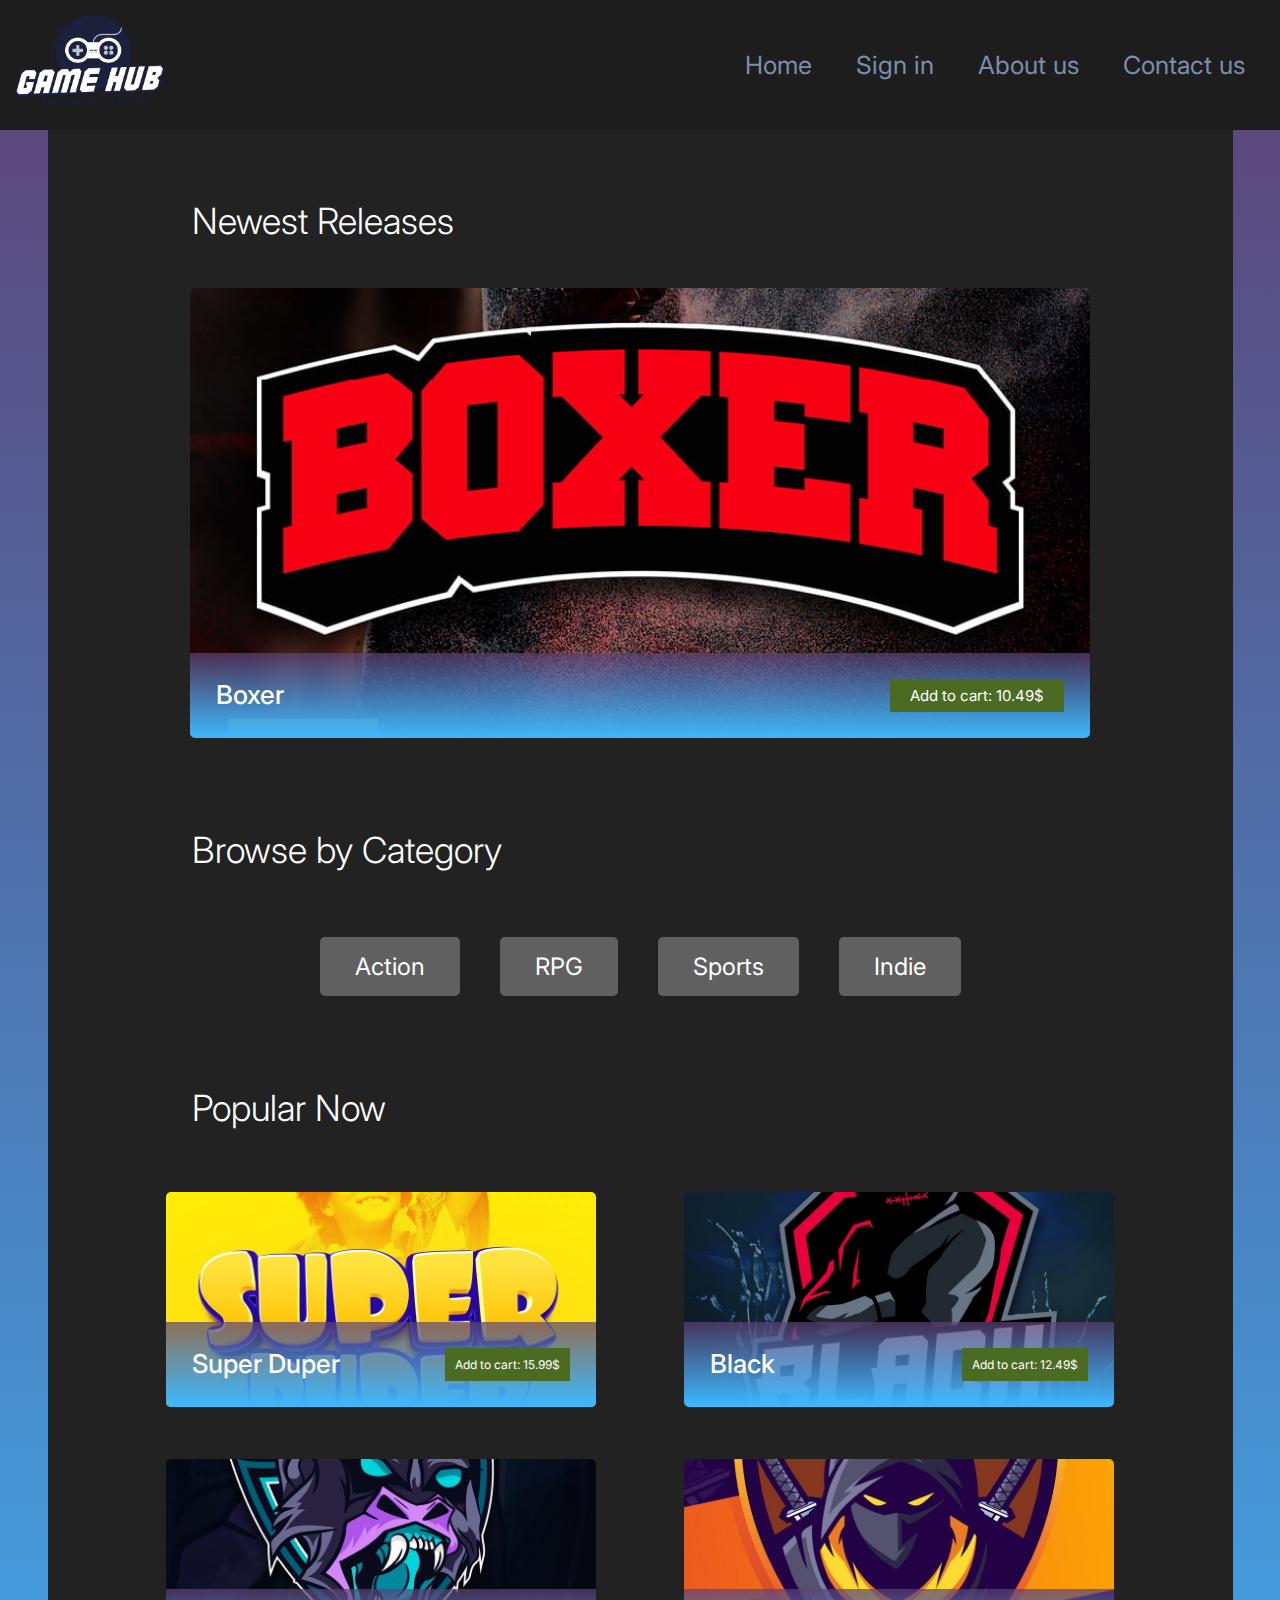
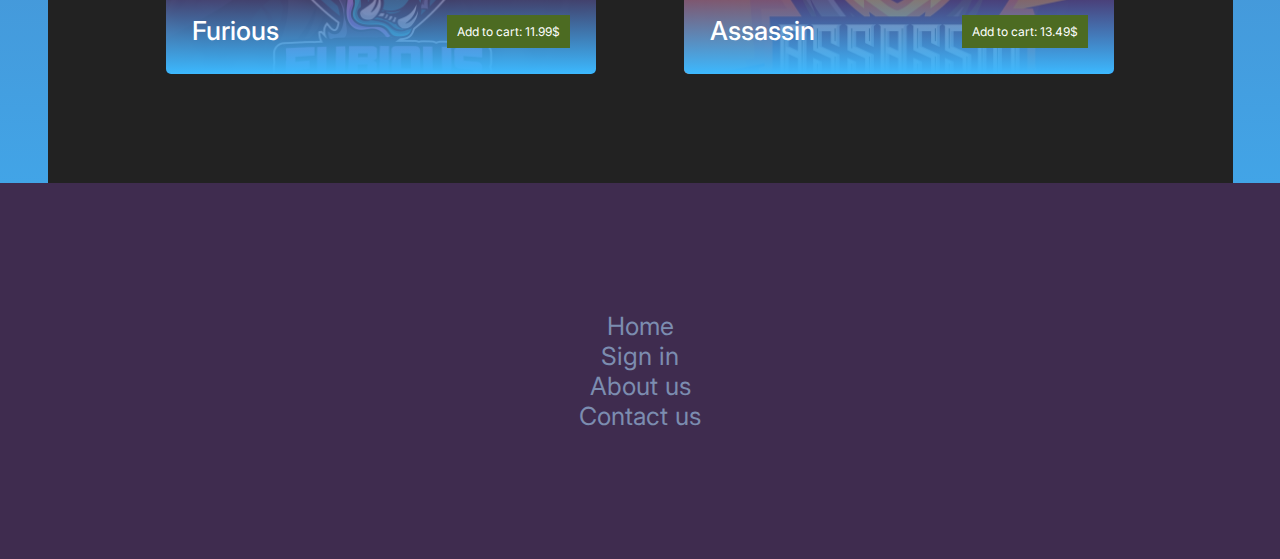
<file: index.html>
<!DOCTYPE html>
<html lang="en">
    <head>
        <meta charset="utf-8">
        <meta name="description" content="Welcome to Game Hub the number 1 store for online games!">
        <title>Game Hub</title>
        <meta name="viewport" content="width=device-width, initial-scale=1.0">
        <link rel="stylesheet" href="css/styles.css">


    </head>
    <body>
        
        
        <header>
            <a href="index.html"><img class="logo" src="images/GameHub_Logo.png" alt="GameHub Logo"></a>
            <nav>
                <ul class="nav_links">
                    <li><a href="index.html">Home</a></li>
                    <li><a href="">Sign in</a></li>
                    <li><a href="about_us_page.html">About us</a></li>
                    <li><a href="contact_us_page.html">Contact us</a></li>
                </ul>
            </nav>
        </header>

        <section class="background">

            <h1>Newest Releases</h1>

            <section class="game_containerL">
                
                <div class="info_containerL">
                    <h3 id="newest_release_title">Boxer</h3>

                    <div class="categories_containerM">
                        <div class="purchase_button"><a href="product_page.html">Add to cart: 10.49$</a></div>
                    </div>     
                </div>

                <img id="newest_release_image" src="images/GameHub_covers8-min.jpg" alt="Space War cover">
            </section>

            <h2>Browse by Category</h2>

            <section class="categories_containerL">
                <div class="category_button"><a href="all_games_.html">Action</a></div>
                <div class="category_button"><a href="all_games_.html">RPG</a></div>
                <div class="category_button"><a href="all_games_.html">Sports</a></div>
                <div class="category_button"><a href="all_games_.html">Indie</a></div>
            </section>

            <h2>Popular Now</h2>

            <section class="game_box_container1">
                <div class="game_container">
                    <img src="images/GameHub_covers2-min.jpg" alt="Super Duper cover">
    
                    <div class="info_container">
                        <h3>Super Duper</h3>
    
                        <div class="categories_container">
                            <div class="purchase_button"><a href="product_page.html">Add to cart: 15.99$</a></div>
                        </div>     
                    </div>
                </div>
                
                <div class="game_container">
                    <img src="images/GameHub_covers3-min.jpg" alt="Black cover">
    
                    <div class="info_container">
                        <h3>Black</h3>
    
                        <div class="categories_container">
                            <div class="purchase_button"><a href="product_page.html">Add to cart: 12.49$</a></div>
                        </div>     
                    </div>
                </div>
            </section>  
            
            <section class="game_box_container2">
                <div class="game_container">
                    <img src="images/GameHub_covers4-min.jpg" alt="Furious cover">
    
                    <div class="info_container">
                        <h3>Furious</h3>
    
                        <div class="categories_container">
                            <div class="purchase_button"><a href="product_page.html">Add to cart: 11.99$</a></div>
                        </div>     
                    </div>
                </div>

                <div class="game_container">
                    <img src="images/GameHub_covers5-min.jpg" alt="Assassin cover">
    
                    <div class="info_container">
                        <h3>Assassin</h3>
    
                        <div class="categories_container">
                            <div class="purchase_button"><a href="product_page.html">Add to cart: 13.49$</a></div>
                        </div>     
                    </div>
                </div>
            </section>
        </section>

        <footer>
            <ul class="nav_links">
                <li><a href="index.html">Home</a></li>
                <li><a href="">Sign in</a></li>
                <li><a href="about_us_page.html">About us</a></li>
                <li><a href="contact_us_page.html">Contact us</a></li>
            </ul>
        </footer>

    </body>
</html>
</file>
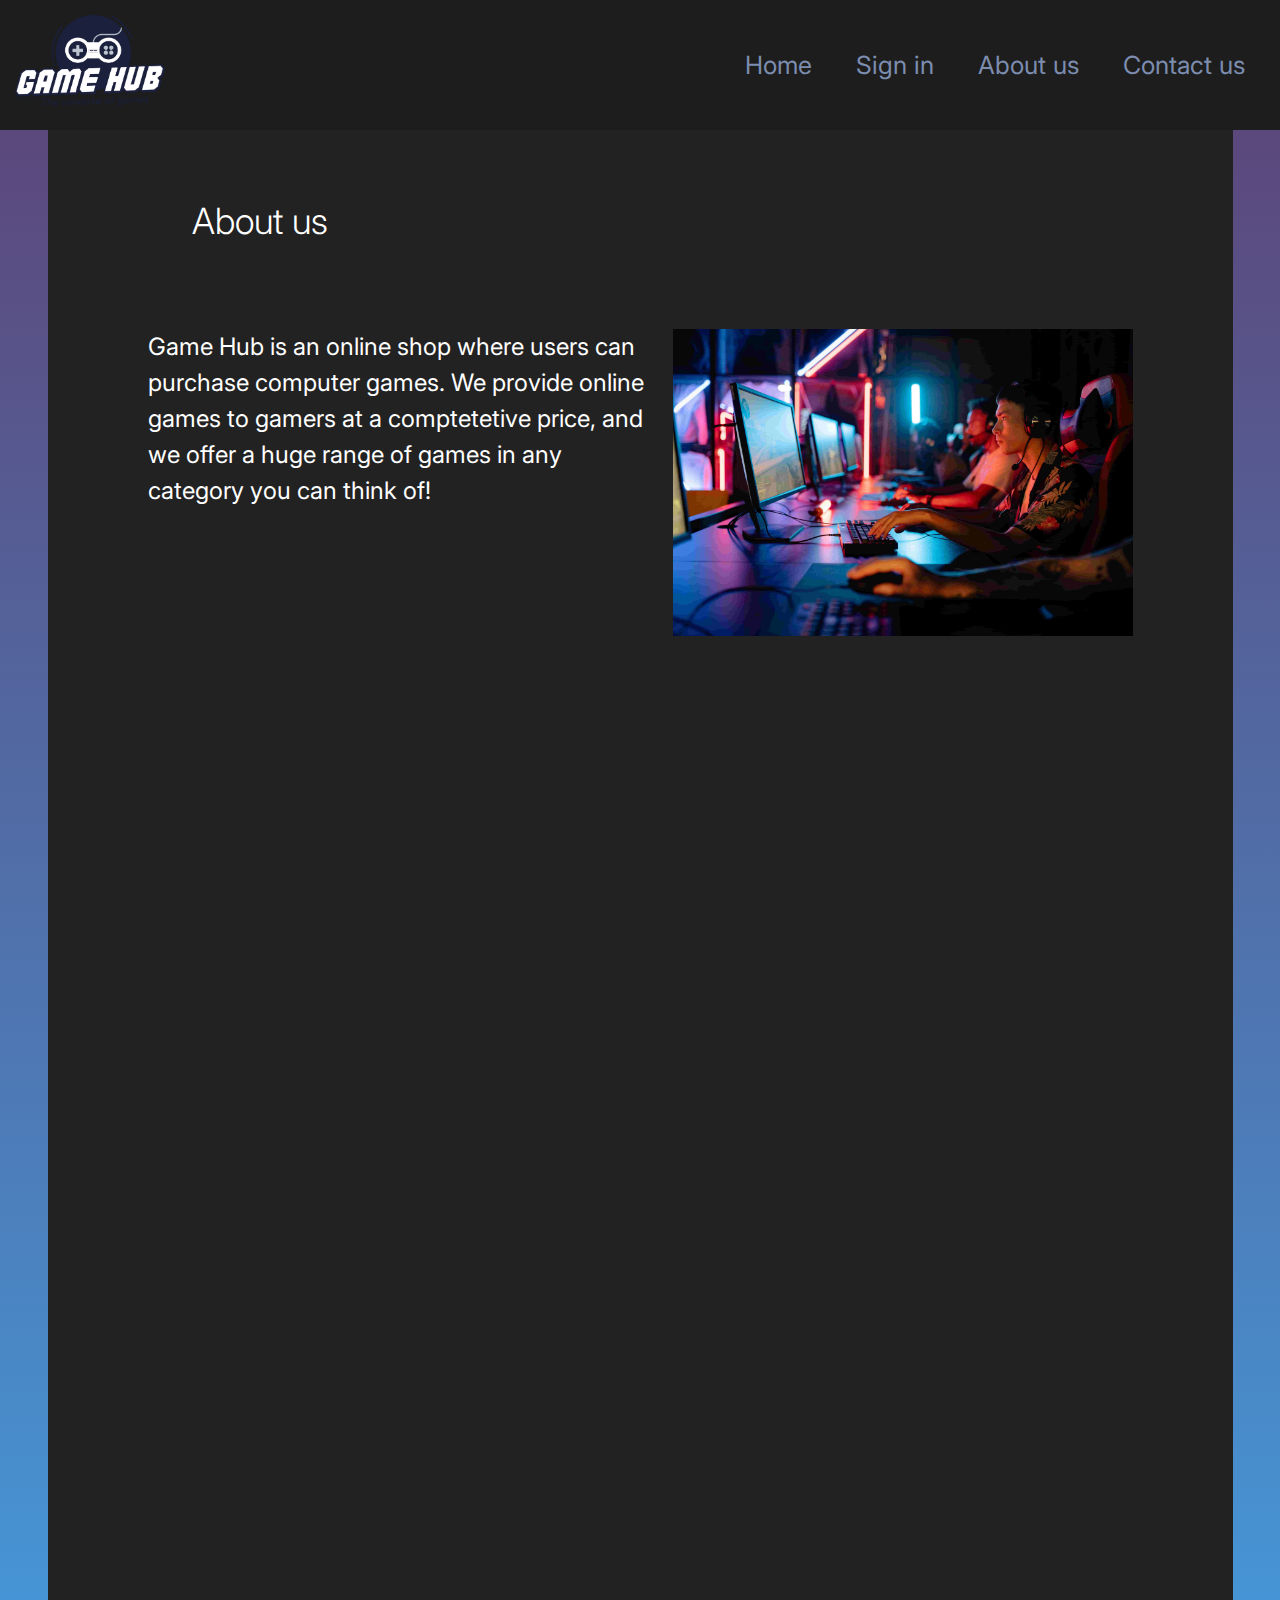
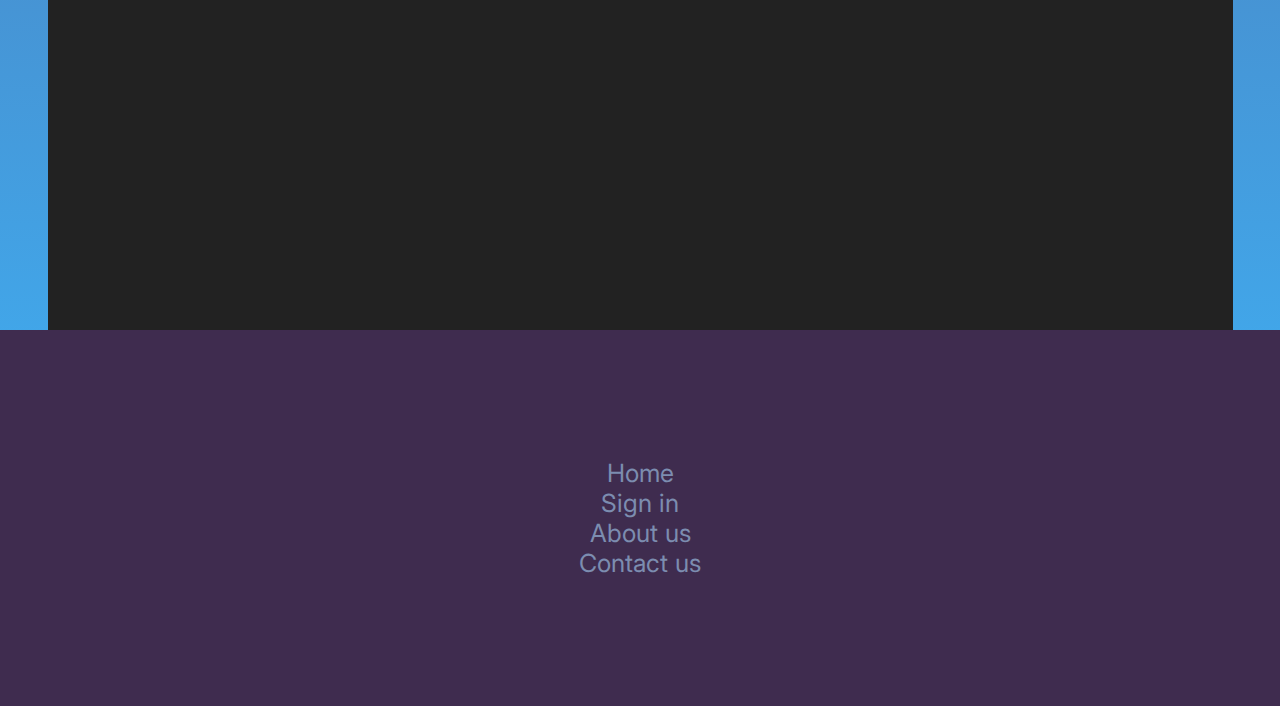
<file: about_us_page.html>
<!DOCTYPE html>
<html lang="en">
    <head>
        <meta charset="utf-8">
        <meta name="viewport" content="width=device-width, initial-1.0">
        <meta name="description" content="Learn more about Game Hub here">
        <title>Game Hub | About us</title>
        <link rel="stylesheet" href="css/styles.css">

    </head>

    <body>
        <header>
            <a href="index.html"><img class="logo" src="images/GameHub_Logo.png" alt="GameHub Logo"></a>
            <nav>
                <ul class="nav_links">
                    <li><a href="index.html">Home</a></li>
                    <li><a href="">Sign in</a></li>
                    <li><a href="about_us_page.html">About us</a></li>
                    <li><a href="contact_us_page.html">Contact us</a></li>
                </ul>
            </nav>
        </header>

        <section class="background">
            <h1>About us</h1>

            <div class="about_field">

                <p>
                    Game Hub is an online shop where users can purchase computer games. 
                    We provide online games to gamers at a comptetetive price, 
                    and we offer a huge range of games in any category you can think of!
                </p>

                <img class="about_logo" src="images/gamingimg.jpg" alt="Guys sitting in a row playing PC games">

            </div>

        </section>

        <footer>
            <ul class="nav_links">
                <li><a href="index.html">Home</a></li>
                <li><a href="">Sign in</a></li>
                <li><a href="about_us_page.html">About us</a></li>
                <li><a href="contact_us_page.html">Contact us</a></li>
            </ul>
        </footer>

    </body>
</file>
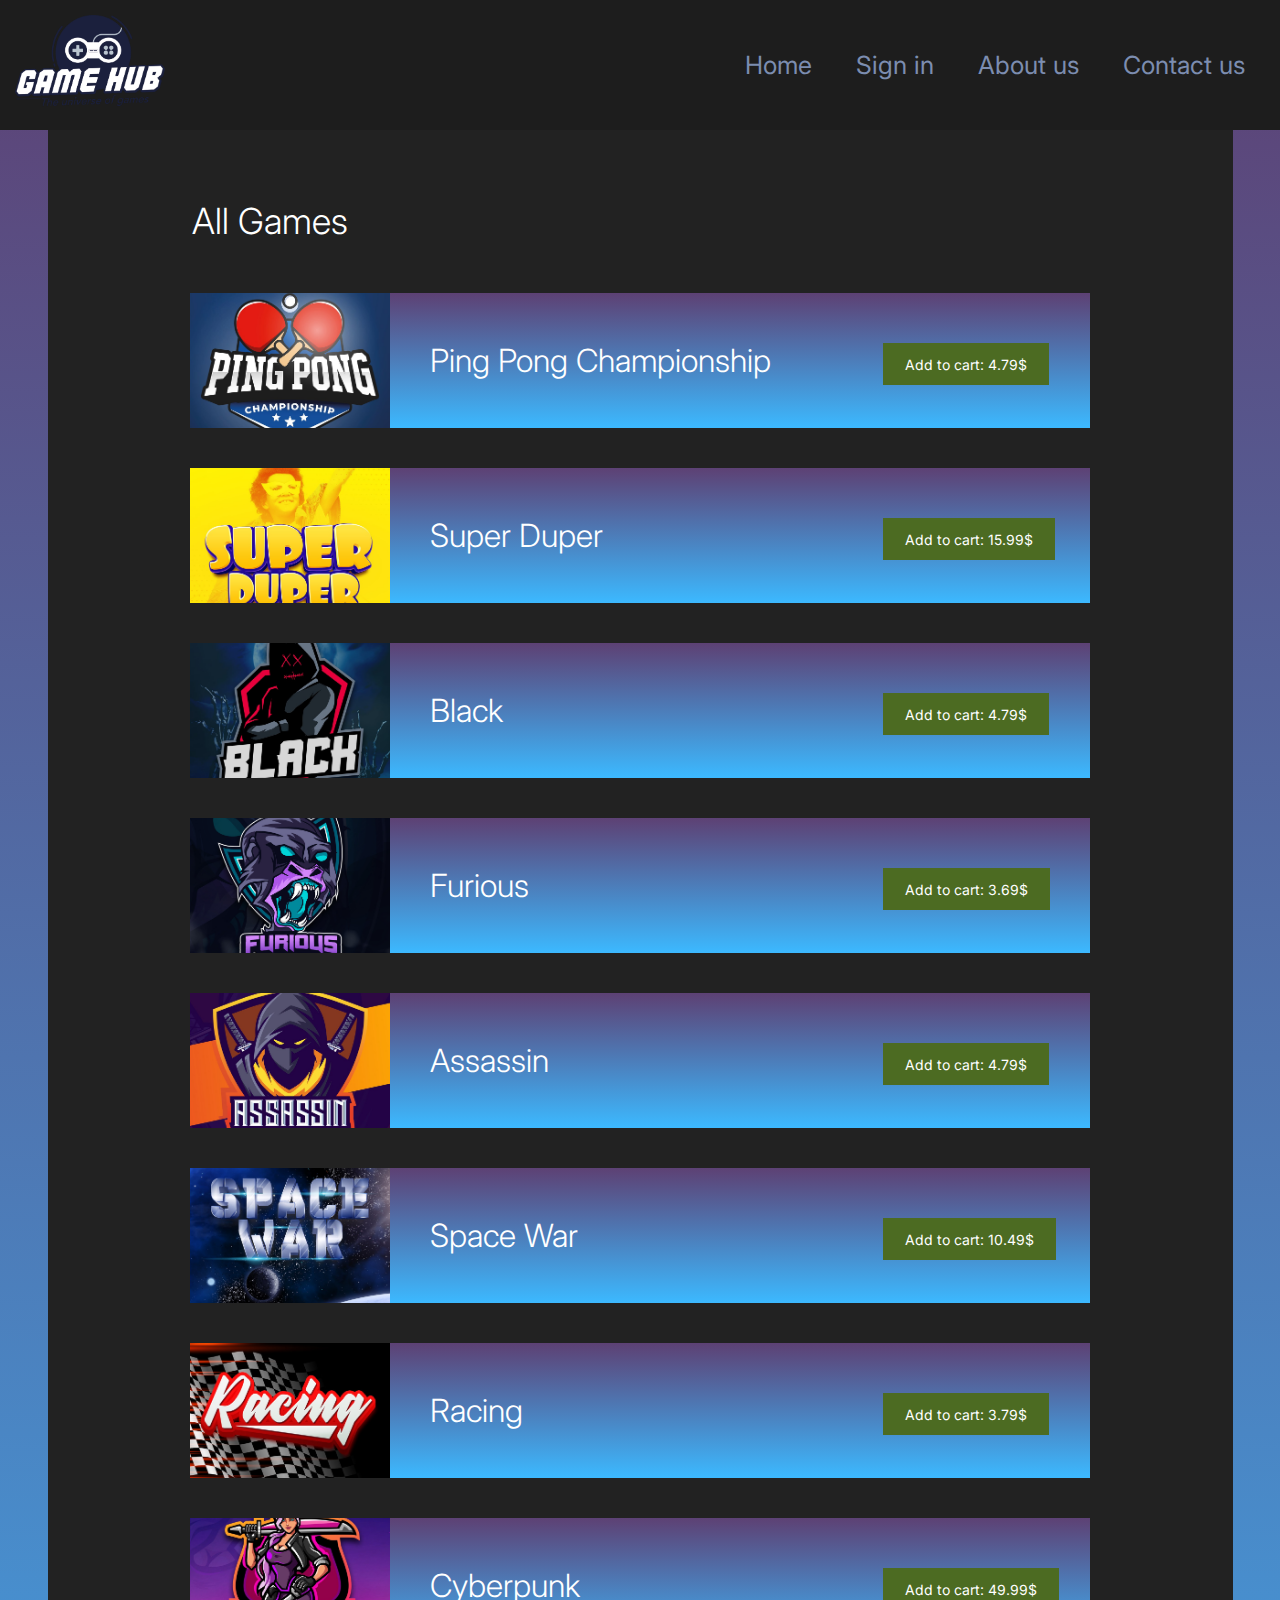
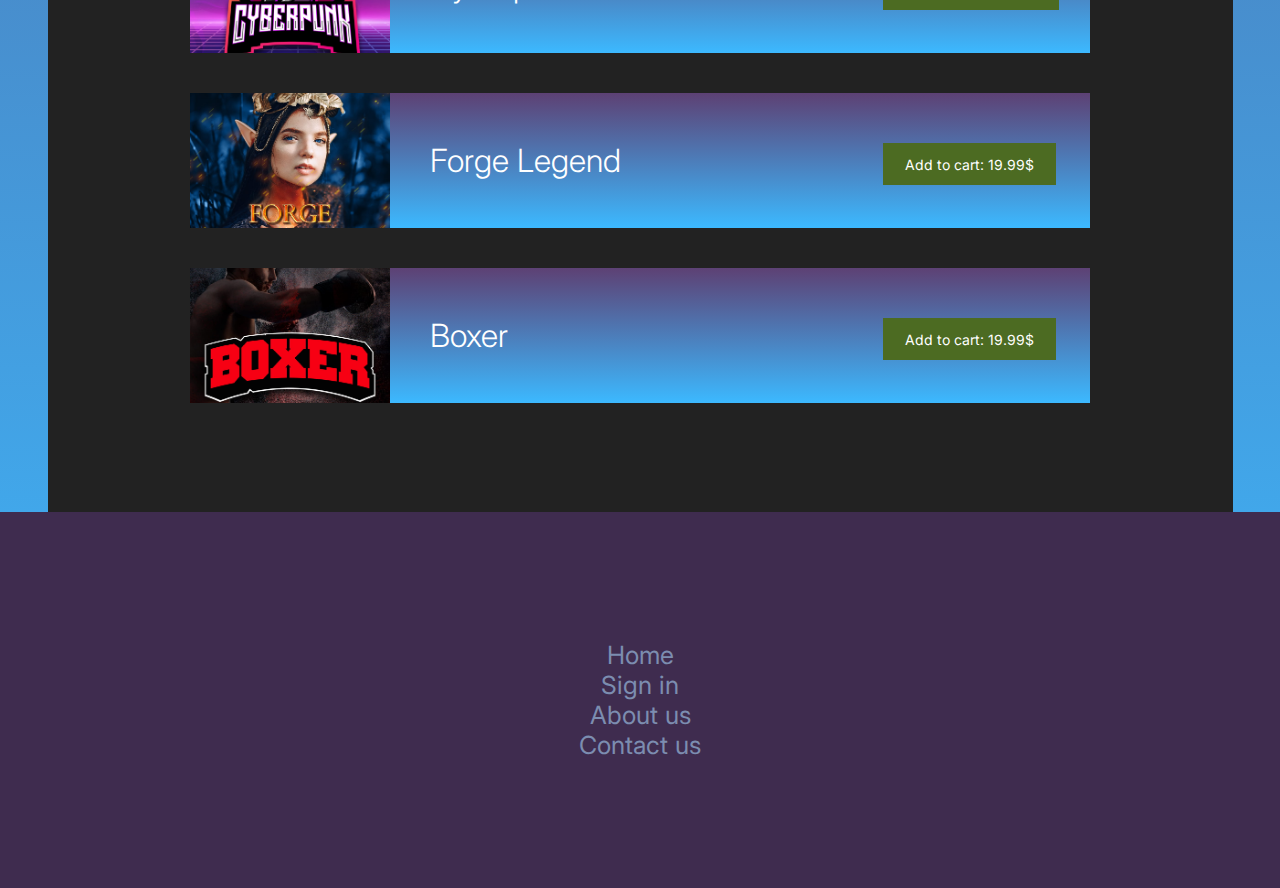
<file: all_games_.html>
<!DOCTYPE html>
<html lang="en">
    <head>
        <meta charset="utf-8">
        <meta name="viewport" content="width=device-width, initial-1.0">
        <meta name="description" content="This is where you can find all of our games">
        <title>Game Hub | All Games</title>
        <link rel="stylesheet" href="css/styles.css">
    </head>

    <body>
        <header>
            <a href="index.html"><img class="logo" src="images/GameHub_Logo.png" alt="GameHub Logo"></a>
            <nav>
                <ul class="nav_links">
                    <li><a href="index.html">Home</a></li>
                    <li><a href="">Sign in</a></li>
                    <li><a href="about_us_page.html">About us</a></li>
                    <li><a href="contact_us_page.html">Contact us</a></li>
                </ul>
            </nav>
        </header>

        <section class="background">
            
            <h1>All Games</h1>


            <section class="all_games_container" id="all_games_container">
            
                <div class="game">
                    <div class="game_img"><img src="images/GameHub_covers-min.jpg" alt="Ping Pong Championship cover"></div>
            
                    <p>Ping Pong Championship</p>
            
                    <div class="purchase_button"><a href="product_page.html">Add to cart: 4.79$</a></div>
                </div>

                <div class="game">
                    <div class="game_img"><img src="images/GameHub_covers2-min.jpg" alt="Super Duper cover"></div>
            
                    <p>Super Duper</p>
            
                    <div class="purchase_button"><a href="product_page.html">Add to cart: 15.99$</a></div>
                </div>

                <div class="game">
                    <div class="game_img"><img src="images/GameHub_covers3-min.jpg" alt="Black cover"></div>
            
                    <p>Black</p>
            
                    <div class="purchase_button"><a href="product_page.html">Add to cart: 4.79$</a></div>
                </div>

                <div class="game">
                    <div class="game_img"><img src="images/GameHub_covers4-min.jpg" alt="Furious cover"></div>
            
                    <p>Furious</p>
            
                    <div class="purchase_button"><a href="product_page.html">Add to cart: 3.69$</a></div>
                </div>

                <div class="game">
                    <div class="game_img"><img src="images/GameHub_covers5-min.jpg" alt="Assassin cover"></div>
            
                    <p>Assassin</p>
            
                    <div class="purchase_button"><a href="product_page.html">Add to cart: 4.79$</a></div>
                </div>

                <div class="game">
                    <div class="game_img"><img src="images/GameHub_covers6-min.jpg" alt="Space War cover"></div>
            
                    <p>Space War</p>
            
                    <div class="purchase_button"><a href="product_page.html">Add to cart: 10.49$</a></div>
                </div>

                <div class="game">
                    <div class="game_img"><img src="images/GameHub_covers7-min.jpg" alt="Racing cover"></div>
            
                    <p>Racing</p>
            
                    <div class="purchase_button"><a href="product_page.html">Add to cart: 3.79$</a></div>
                </div>

                <div class="game">
                    <div class="game_img"><img src="images/GameHub_covers9-min.jpg" alt="Cyberpunk cover"></div>
            
                    <p>Cyberpunk</p>
            
                    <div class="purchase_button"><a href="product_page.html">Add to cart: 49.99$</a></div>
                </div>

                <div class="game">
                    <div class="game_img"><img src="images/GameHub_covers10-min.jpg" alt="Forge Legend cover"></div>
            
                    <p>Forge Legend</p>
            
                    <div class="purchase_button"><a href="product_page.html">Add to cart: 19.99$</a></div>
                </div>

                <div class="game">
                    <div class="game_img"><img src="images/GameHub_covers8-min.jpg" alt="Boxer cover"></div>
            
                    <p>Boxer</p>
            
                    <div class="purchase_button"><a href="product_page.html">Add to cart: 19.99$</a></div>
                </div>
                

            </section>

        </section>
            
        <footer>
            <ul class="nav_links">
                <li><a href="index.html">Home</a></li>
                <li><a href="">Sign in</a></li>
                <li><a href="about_us_page.html">About us</a></li>
                <li><a href="contact_us_page.html">Contact us</a></li>
            </ul>
        </footer>

    </body>
</file>
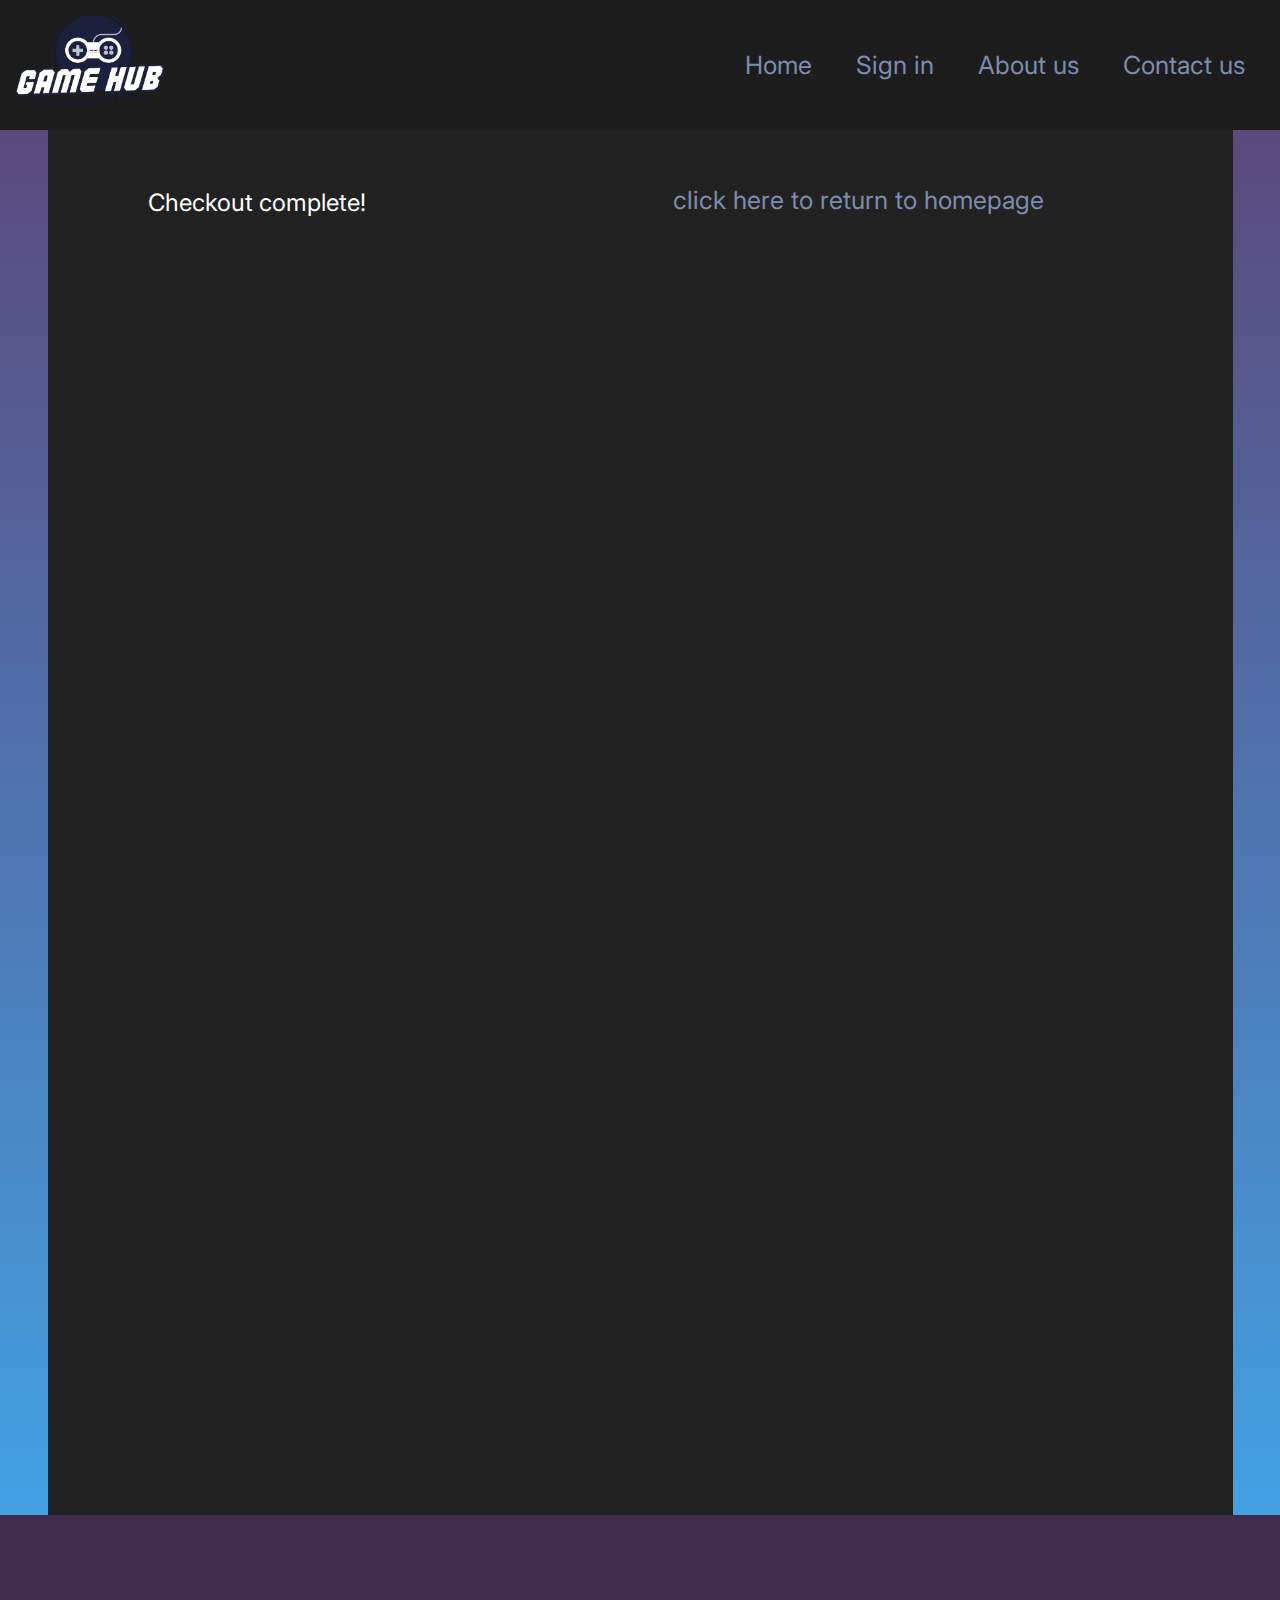
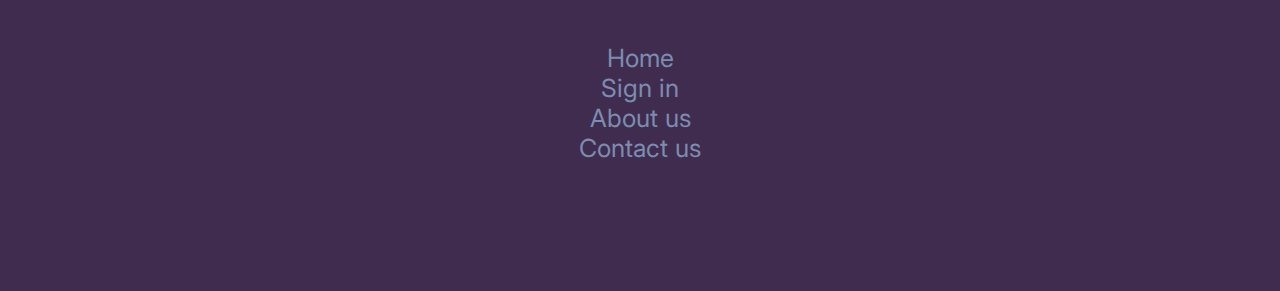
<file: checkout_complete_page.html>
<!DOCTYPE html>
<html lang="en">
    <head>
        <meta charset="utf-8">
        <meta name="viewport" content="width=device-width, initial-1.0">
        <meta name="description" content="You have completed the checkout process!">
        <title>Game Hub | Checkout Complete</title>
        <link rel="stylesheet" href="css/styles.css">

    </head>

    <body>
        <header>
            <a href="index.html"><img class="logo" src="images/GameHub_Logo.png" alt="GameHub Logo"></a>
            <nav>
                <ul class="nav_links">
                    <li><a href="index.html">Home</a></li>
                    <li><a href="">Sign in</a></li>
                    <li><a href="about_us_page.html">About us</a></li>
                    <li><a href="contact_us_page.html">Contact us</a></li>
                </ul>
            </nav>
        </header>


        <section class="background">

            <section class="about_field">

                <p>
                    Checkout complete!
                </p>

                <a href="index.html">click here to return to homepage</a>

            </section>
            

        </section>

        <footer>
            <ul class="nav_links">
                <li><a href="index.html">Home</a></li>
                <li><a href="">Sign in</a></li>
                <li><a href="about_us_page.html">About us</a></li>
                <li><a href="contact_us_page.html">Contact us</a></li>
            </ul>
        </footer>

    </body>
</file>
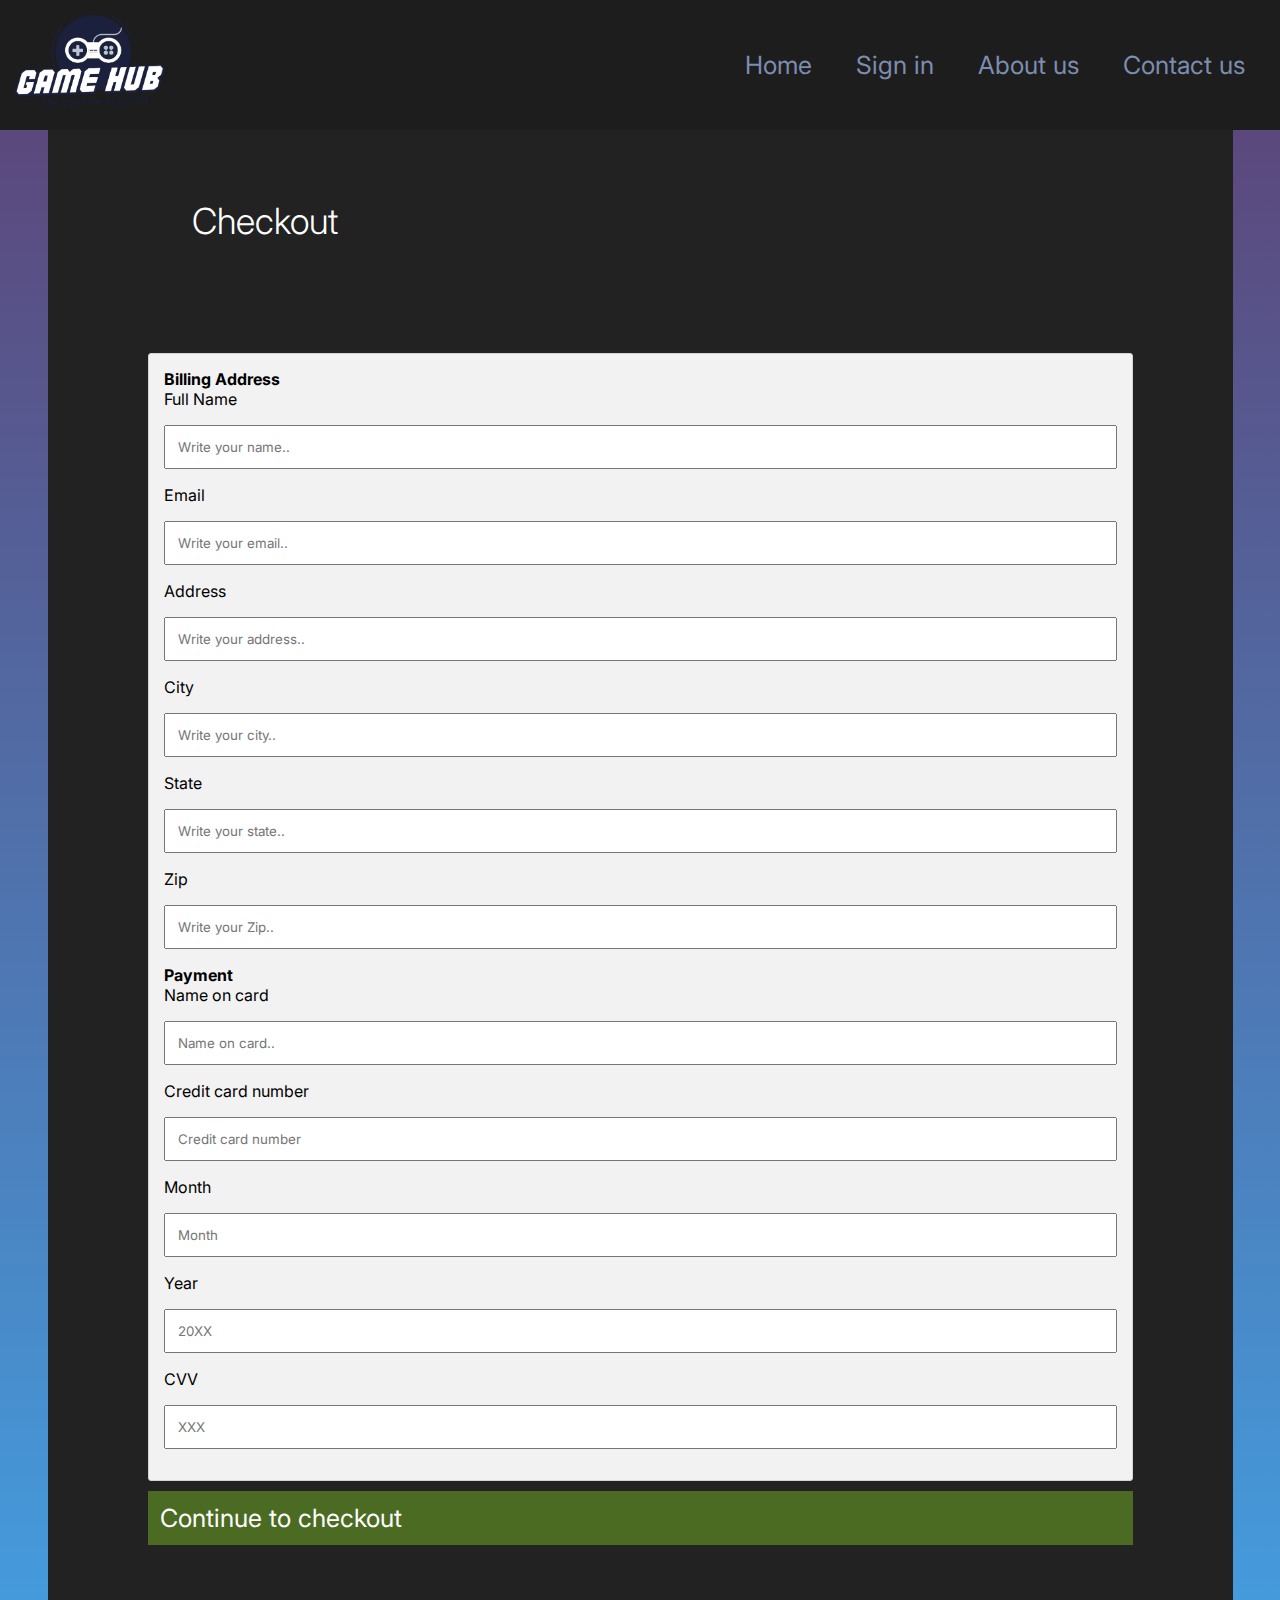
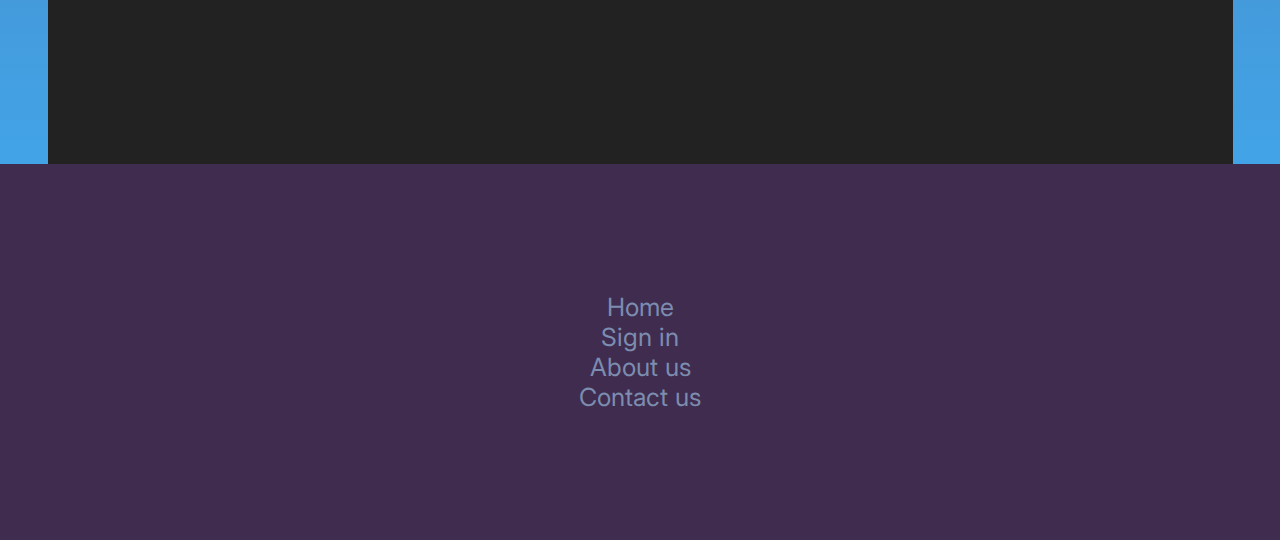
<file: checkout_page.html>
<!DOCTYPE html>
<html lang="en">
    <head>
        <meta charset="utf-8">
        <meta name="viewport" content="width=device-width, initial-1.0">
        <meta name="description" content="This is the checkout page where you fill in your information">
        <title>Game Hub | Checkout</title>
        <link rel="stylesheet" href="css/styles.css">

    </head>

    <body>
        <header>
            <a href="index.html"><img class="logo" src="images/GameHub_Logo.png" alt="GameHub Logo"></a>
            <nav>
                <ul class="nav_links">
                    <li><a href="index.html">Home</a></li>
                    <li><a href="">Sign in</a></li>
                    <li><a href="about_us_page.html">About us</a></li>
                    <li><a href="contact_us_page.html">Contact us</a></li>
                </ul>
            </nav>
        </header>

        <section class="background">
            <h1>Checkout</h1>
            
            <section class="checkout_area">
                <div class="col-75">
                    <div class="container">
                                    <form action="">
                                <div class="col-50">
                                    <div class="col-50">
                                        <h4>Billing Address</h4>

                                        <label for="fullname">Full Name</label>
                                        <input type="text" id="fullname" name="name" placeholder="Write your name..">
                                        <label for="email">Email</label>
                                        <input type="text" id="email" name="email" placeholder="Write your email..">
                                        <label for="adress">Address</label>
                                        <input type="text" id="adr" name="address" placeholder="Write your address..">
                                        <label for="city">City</label>
                                        <input type="text" id="city" name="city" placeholder="Write your city..">
                                        <div class="col-50">
                                                <label for="state">State</label>
                                                <input type="text" id="state" name="state" placeholder="Write your state..">
                                            </div>
                                            <div class="col-50">
                                                <label for="zip">Zip</label>
                                                <input type="text" id="zip" name="zip" placeholder="Write your Zip..">
                                            </div>
                                    </div>
                                </div>
                                
                                <div class="col-50">
                                    <h4>Payment</h4>

                                    <label for="card_name">Name on card</label>
                                    <input type="text" id="card_name" name="card_name" placeholder="Name on card..">
                                    <label for="credit_card_number">Credit card number</label>
                                    <input type="text" id="credit_card_number" name="card_number" placeholder="Credit card number">
                                    <label for="month">Month</label>
                                    <input type="text" id="month" name="month" placeholder="Month">
                                    <div class="col-50">
                                        <div class="col-50">
                                            <label for="year">Year</label>
                                            <input type="text" id="year" name="year" placeholder="20XX">
                                        </div>
                                        <div class="col-50">
                                            <label for="cvv">CVV</label>
                                            <input type="text" id="cvv" name="cvv" placeholder="XXX">
                                        </div>
                                    </div>
                                </div>
                            </div>

                            <div class="btn"><a href="checkout_complete_page.html">Continue to checkout</a></div>
                        </form>
                    </div>
                </div>
                
            </section>
        </section>    
        <footer>
            <ul class="nav_links">
                <li><a href="index.html">Home</a></li>
                <li><a href="">Sign in</a></li>
                <li><a href="about_us_page.html">About us</a></li>
                <li><a href="contact_us_page.html">Contact us</a></li>
            </ul>
        </footer>
           

    </body>
</file>
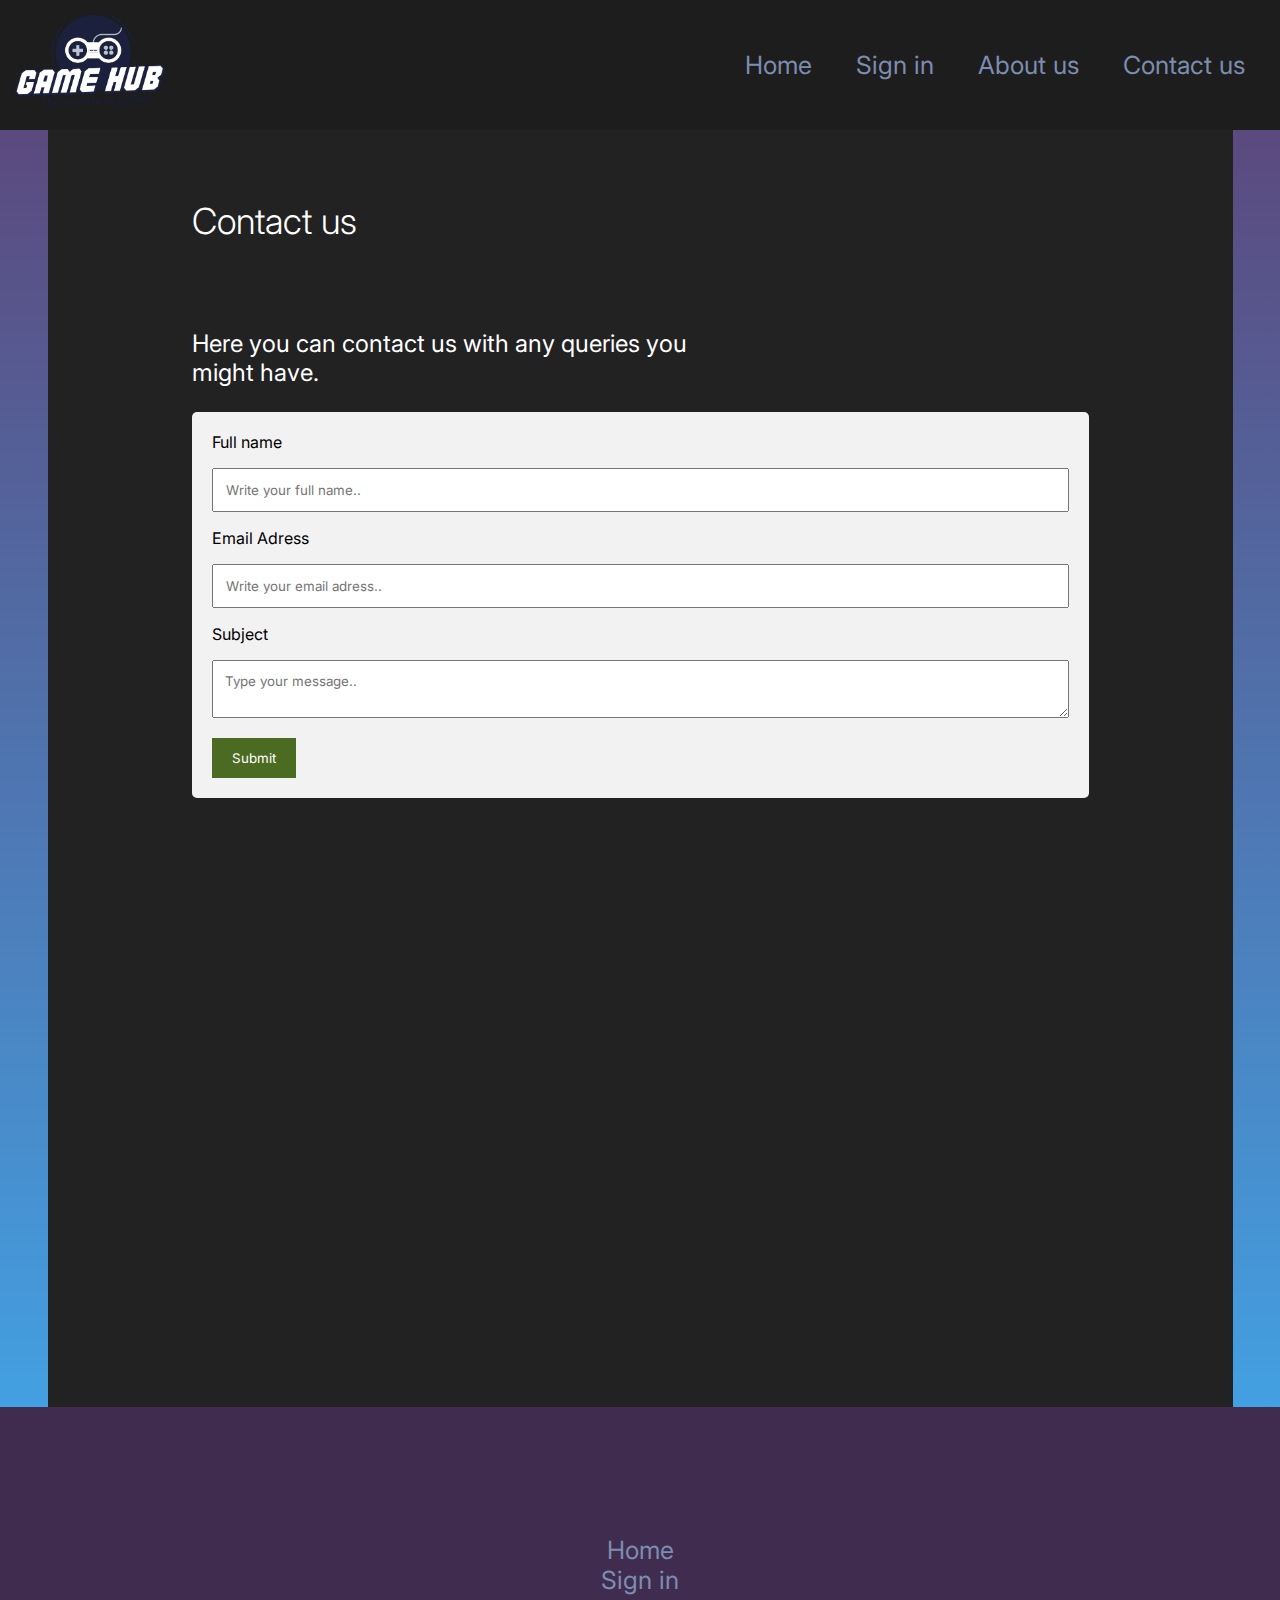
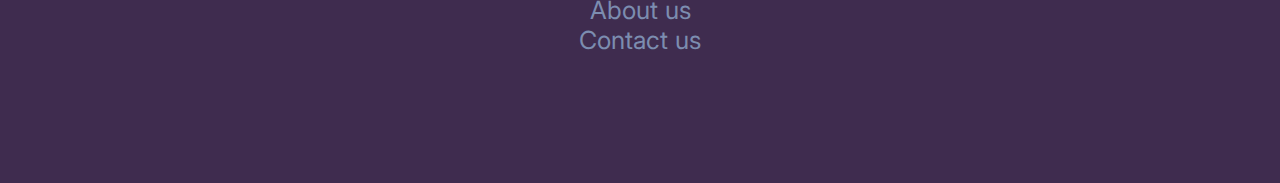
<file: contact_us_page.html>
<!DOCTYPE html>
<html lang="en">
    <head>
        <meta charset="utf-8">
        <meta name="viewport" content="width=device-width, initial-1.0">
        <meta name="description" content="Contact us here">
        <title>Game Hub | Contact us</title>
        <link rel="stylesheet" href="css/styles.css">

    </head>

    <body>
        <header>
            <a href="index.html"><img class="logo" src="images/GameHub_Logo.png" alt="GameHub Logo"></a>
            <nav>
                <ul class="nav_links">
                    <li><a href="index.html">Home</a></li>
                    <li><a href="">Sign in</a></li>
                    <li><a href="about_us_page.html">About us</a></li>
                    <li><a href="contact_us_page.html">Contact us</a></li>
                </ul>
            </nav>
        </header>

        <section class="background">
            <h1>Contact us</h1>

            <div class="text_field">

                <p>
                    Here you can contact us with any queries you might have.
                </p>
            </div>

            <div class="contact_form">
                <form action="">
                    <label for="name">Full name</label>
                    <input type="text" id="name" name="fullname" placeholder="Write your full name..">

                    <label for="email">Email Adress</label>
                    <input type="text" id="email" name="email" placeholder="Write your email adress..">

                    <label for="subject">Subject</label>
                    <textarea type="text" id="subject" name="subject" placeholder="Type your message.." ></textarea>

                    <input type="submit" value="Submit">
                </form>
            </div>

        </section>

        <footer>
            <ul class="nav_links">
                <li><a href="index.html">Home</a></li>
                <li><a href="">Sign in</a></li>
                <li><a href="about_us_page.html">About us</a></li>
                <li><a href="contact_us_page.html">Contact us</a></li>
            </ul>
        </footer>

    </body>
</file>
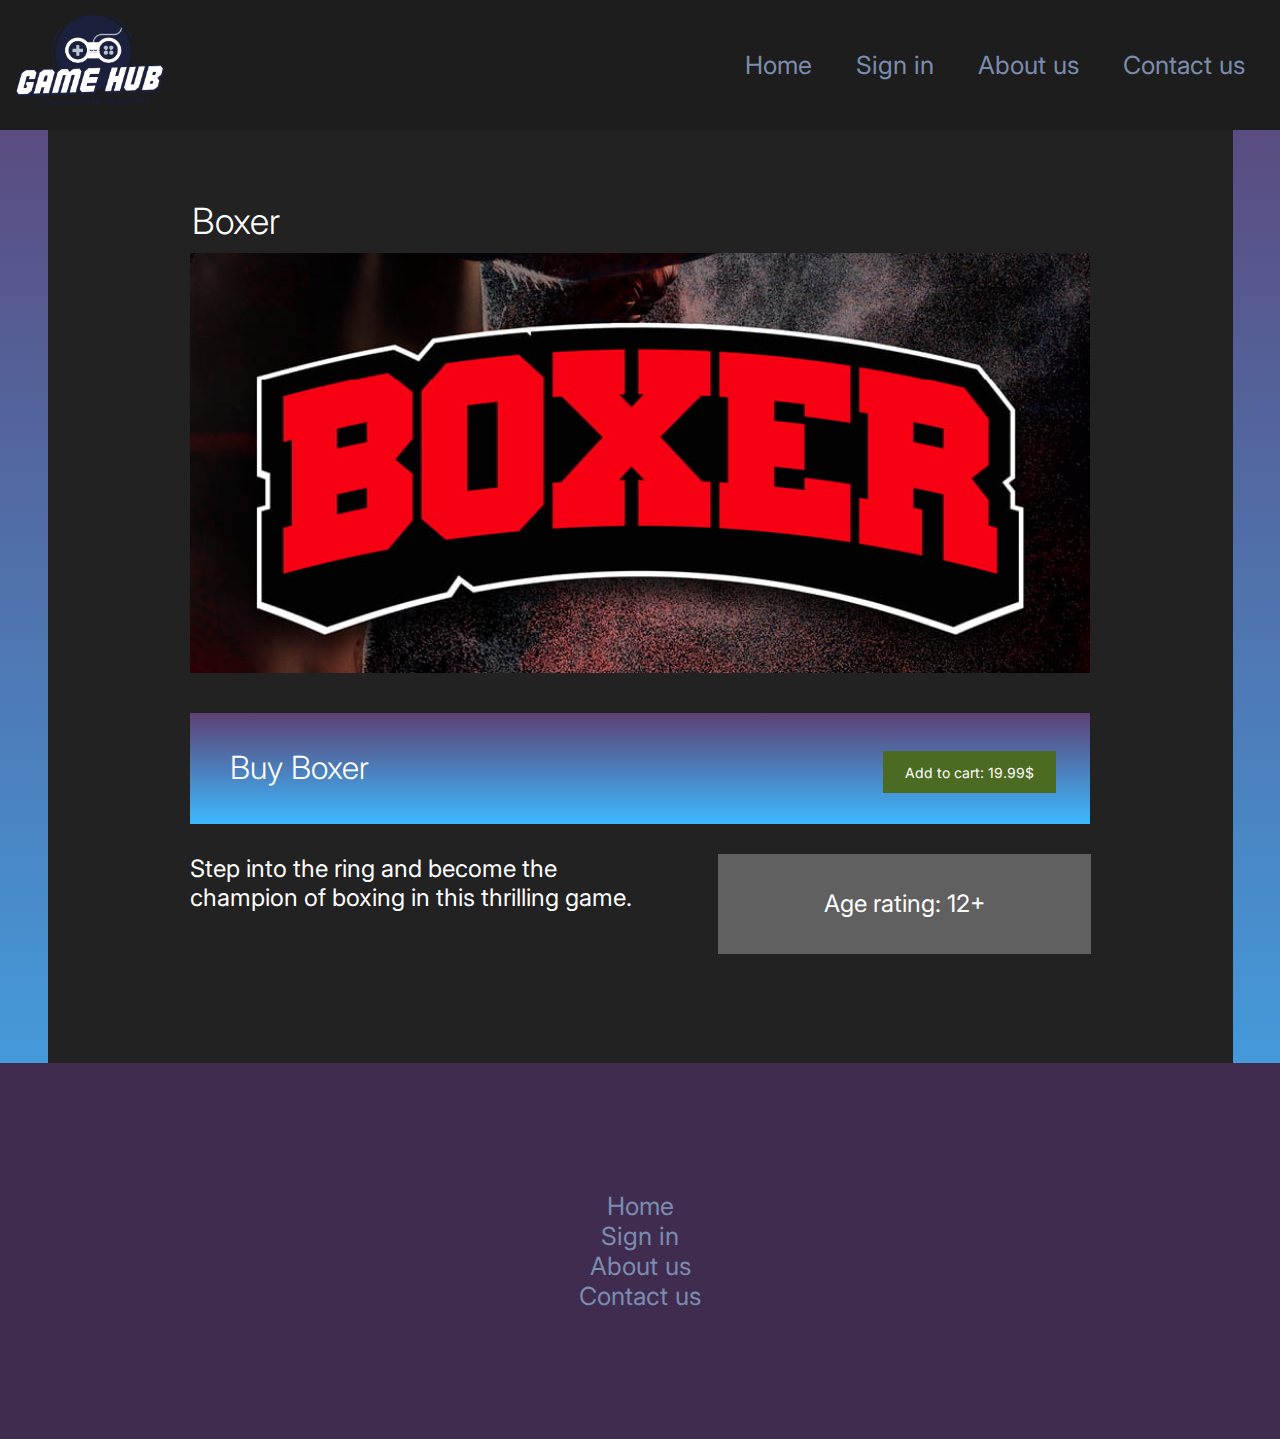
<file: product_page.html>
<!DOCTYPE html>
<html lang="en">
    <head>
        <meta charset="utf-8">
        <meta name="viewport" content="width=device-width, initial-1.0">
        <meta name="description" content="Purchase a game here from the product page">
        <title>Game Hub | Boxer</title>
        <link rel="stylesheet" href="css/styles.css">
    </head>
    <body>
        
        
        <header>
            <a href="index.html"><img class="logo" src="images/GameHub_Logo.png" alt="GameHub Logo"></a>
            <nav>
                <ul class="nav_links">
                    <li><a href="index.html">Home</a></li>
                    <li><a href="">Sign in</a></li>
                    <li><a href="about_us_page.html">About us</a></li>
                    <li><a href="contact_us_page.html">Contact us</a></li>
                </ul>
            </nav>
        </header>

        <section class="background">

            <h1 id="game_title">Boxer</h1>

            <div class="product_img">
                <img id="game_image" src="images/GameHub_covers8-min.jpg" alt="Boxer cover">
            </div>

            <div class="purchase_box">
                <p>Buy Boxer<span id="game_title2"></span></p>

                <div class="purchase_button"><a href="checkout_page.html">Add to cart: 19.99$</a></div>
            </div>

            <div class="info_field">

                <p id="game_description">
                    Step into the ring and become the champion of boxing in this thrilling game.
                </p>

                <div class="age_rating"><a href="">Age rating: 12+</a></div>
            </div>
        </section>

        <footer>
            <ul class="nav_links">
                <li><a href="index.html">Home</a></li>
                <li><a href="">Sign in</a></li>
                <li><a href="about_us_page.html">About us</a></li>
                <li><a href="contact_us_page.html">Contact us</a></li>
            </ul>
        </footer>

    </body>
</file>
<file: css/styles.css>
@import url('https://fonts.googleapis.com/css2?family=Inter&family=Roboto&display=swap');

:root {
    --button-color: #4C6B22;
    --button-hover-color: #45a049;
    --header-footer-color: #1d1d1d;

    --text-color: white;

    --header-font-size: 36px;
    --header-font-size2: 26px;
    --font-size-32: 32px;
    --paragraph-font-size: 24px;
    --small-font-size: 14px;
    --small-font-size2: 12px;

    --font-weight-light: 500;
    --font-weight-lighter: 300;

    --max-width: 100%;
    --height-85: 85px;
    --height-55: 55px;

    --zero: 0;

    --display-flex: flex;
    --display-none: none;
}

* {
    font-family: 'Inter', sans-serif;
    box-sizing: border-box;
    margin: var(--zero);
    padding: var(--zero);
}

body {
    background-image: linear-gradient(#5D4174,#3CB9FF );
    background-repeat: no-repeat;
}

/* Navigation Bar */
li, a {
    font-family: "Inter", sans-serif;
    font-size: 25px;
    color: #7C8DB0;
    text-decoration: none;
}

header {
    overflow: hidden;
    width: var(--max-width);
    display: var(--display-flex);
    justify-content: space-between;
    align-items: center;
    padding: 15px;
    background-color: #1d1d1d;

    z-index: 1;
    position: fixed;
}


.logo {
    cursor: pointer;
    width: 150px;
}

.nav_links {
    list-style: none;
}

.nav_links li {
    display: inline-block;
    padding: 0px 20px;
}

.nav_links li a {
    transition: all 0.3s ease 0s;
}

.nav_links li a:hover {
    color: #7e569e;
}

footer {
    background-color: #3f2c4f;
    padding: 10% 0;
}

footer ul {
    display: var(--display-flex);
    flex-direction: column;
    text-align: center;
}

footer ul li {
    padding-bottom: 1vw;
}

/* Background Box */
.background {
    display: var(--display-flex);
    flex-direction: column;
    background-color: #222222;
    width: 1185px;
    margin: auto;

    padding: 109px 0px;
}

.background h1, h2 {
    font-size: var(--header-font-size);
    font-weight: var(--font-weight-lighter);
    color: var(--text-color);

    margin-top: 90px;
    margin-left: 144px;
    margin-bottom: 10px;
}

/* Newest Releases section */

.game_containerL {
    overflow: hidden;
    position: relative;
    margin: auto;
    margin-top: 35px;
    width: var(--max-width);
    max-width: 900px;
    aspect-ratio: 2/1;
    border-radius: 5px;
}

.game_containerL img {
    margin-top: -525px;
    object-fit: fill;
    width: var(--max-width);
    
}

.info_containerL {
    background-image: linear-gradient(rgba(93, 65, 116, 0.7), rgba(60, 185, 255));
    position: absolute;
    width: var(--max-width);
    height: var(--height-85);
    bottom: var(--zero);

    display: var(--display-flex);
    flex-direction: row;
    justify-content: space-between;
}

.info_containerL h3 {
    font-size: var(--header-font-size2);
    padding: 26px;
    font-weight: var(--font-weight-light);
    color: var(--text-color);
}

.categories_containerM {
    display: var(--display-flex);

}

.categories_containerM a {
    color: var(--text-color);
    font-size: 15px;
}

.categories_containerM .category_button{
    background-color: #606060;
    padding: 9px;
    margin-right: 14px;
    margin-top: 17px;
    margin-bottom: 15px;
    border-radius: 5px;
}

.categories_containerM .purchase_button {
    padding: 6px 20px;
    margin: 26px;
}





/* Category section */

.categories_containerL {
    display: var(--display-flex);
    flex-wrap: wrap;
    justify-content: start;

    padding-top: 55px;
    margin: auto;

    gap: 40px;
}

.categories_containerL a {
    color: var(--text-color);
    font-size: var(--paragraph-font-size);
}

.categories_containerL .category_button {
    background-color: #606060;
    padding: 15px 35px;
    border-radius: 5px;
}

/* Popular Section */

.game_box_container1, .game_box_container2 {
    display: var(--display-flex);
    margin-left: 10%;
    margin-right: 10%;
    justify-content: space-between;
    margin-top: 52px;
}

.game_container {
    display: var(--display-flex);
    width: 50%;
    max-width: 430px;
    aspect-ratio: 2/1;
    border-radius: 5px;
    overflow: hidden;
    position: relative;
}

.game_container img {
    
    margin-top: -50px;
    object-fit: cover;
    width: var(--max-width);
    
}

.info_container {
    position: absolute;
    background-image: linear-gradient(rgba(93, 65, 116, 0.7), rgba(60, 185, 255));
    width: var(--max-width);
    height: var(--height-85);
    bottom: var(--zero);

    display: var(--display-flex);
    flex-direction: row;
    justify-content: space-between;
}

.info_container h3 {
    font-size: var(--header-font-size2);
    font-weight: var(--font-weight-light);
    color: var(--text-color);

    padding-left: 26px;
    padding-top: 26px;
}

.categories_container {
    display: var(--display-flex);
}

.categories_container a {
    color: var(--text-color);
    font-size: var(--small-font-size2);
    
}

.categories_container .category_button{
    background-color: #606060;
    padding: 0px 11px;
    

    
    margin-right: 14px;
    margin-top: 10px;
    border-radius: 5px;

    height: 25px;
}

.categories_container .purchase_button {
    padding: 5px 10px;
    margin: 26px;
}

/* Product Page */

.product_img {

    overflow: hidden;
    position: relative;
    margin: auto;
    height: 420px;
    width: 900px;

    padding-top: 35px;
}

.product_img img {
    margin: -525px 0px 0px 0px;
    object-fit: contain;
    width: var(--max-width);
}

.purchase_box {
    background-image: linear-gradient(rgba(93, 65, 116), rgba(60, 185, 255));

    height: 111px;
    width: 900px;

    margin: auto;
    margin-top: 40px;
}

.purchase_box p {
    font-size: var(--font-size-32);
    font-weight: var(--font-weight-lighter);

    line-height: 110px;
    padding-left: 40px;
    float: left;

    color: var(--text-color);
}

.purchase_box .purchase_button {
    position: absolute;
    padding: 11px 22px;

    margin-left: 693px;
    margin-top: 38px;
}

.purchase_box .purchase_button a {
    font-size: var(--small-font-size);
    color: var(--text-color);
}

.info_field {
    display: var(--display-flex);
    margin: auto;
    padding-top: 30px;
}

.info_field p {
    color: var(--text-color);
    width: 465px;

    font-size: var(--paragraph-font-size);
}

.age_rating {
    display: var(--display-flex);
    background-color: #606060;
    width: 373px;
    height: 100px;
    margin-left: 63px;
    justify-content: center;
    line-height: 100px;
}

.age_rating a {
    
    font-size: var(--paragraph-font-size);
    color: var(--text-color);
    
}

/* About us page */

.about_field {
    display: var(--display-flex);
    margin-top: 76px;
    margin-bottom: 100%;
}

.about_field p {
    color: var(--text-color);
    font-size: var(--paragraph-font-size);

    width: 500px;
    
    margin-left: 100px;
    margin-right: 25px;

    line-height: 1.5;
}

.about_field img {
    height: auto;
    width: 460px;
}


/* All games page */

.all_games_container {
    display: var(--display-flex);
    flex-direction: column;
}

.game_img {
    overflow: hidden;
    width: 200px;
    height: 135px;
}

.game_img img {
    margin: -60px 0px 0px 0px;
    width: var(--max-width);


}

.game {
    background-image: linear-gradient(rgba(93, 65, 116), rgba(60, 185, 255));

    height: 135px;
    width: 900px;

    margin: auto;
    margin-top: 40px;

    display: var(--display-flex);
}

.game p {
    font-size: var(--font-size-32);
    font-weight: var(--font-weight-lighter);

    line-height: 135px;
    padding-left: 40px;
    float: left;

    color: var(--text-color);
}

.game .purchase_button {
    position: absolute;
    padding: 11px 22px;

    margin-left: 693px;
    margin-top: 50px;
}

.game .purchase_button a {
    font-size: var(--small-font-size);
    color: var(--text-color);
}

/* Contact page */

.text_field {
    display: var(--display-flex);
    margin-top: 76px;
    margin-bottom: 25px;
}

.text_field p {
    color: var(--text-color);
    font-size: var(--paragraph-font-size);

    width: 515px;
    
    margin-left: 144px;
}

input[type=text], select, textarea {
    width: var(--max-width);

    padding: 12px;

    box-sizing: border-box;

    margin-top: 6px;
    margin-bottom: 16px;

    resize: vertical;
}

input[type=submit] {
    background-color: var(--button-color);
    color: var(--text-color);
    padding: 12px 20px;
    border: none;
    cursor: pointer;
}

  input[type=submit]:hover {
    background-color: var(--button-hover-color);
}

.contact_form {
    border-radius: 5px;
    background-color: #f2f2f2;
    padding: 20px;

    margin: 0 144px;

    margin-bottom: 500px;
}

/* Checkout page */

.checkout_area {
    padding: 100px;
}

.col-25 {
    flex: 25%;
}
  
.col-50 {
    flex: 50%;
}

.container {
    background-color: #f2f2f2;
    padding: 15px;
    border: 1px solid lightgrey;
    border-radius: 3px;
}

label {
    margin-bottom: 10px;
    display: block;
}

.btn {
    background-color: var(--button-color);
    
    margin-top: 10px;
    margin-bottom: 10px;
    padding: 12px;
    border: none;
    width: var(--max-width);
    
    font-size: 20px;
}

.btn a {
    color: var(--text-color);
    cursor: pointer;
}

.btn:hover {
    background-color: var(--button-hover-color);
}

.purchase_button {
    background-color: var(--button-color);
}

.purchase_button:hover {
    background-color: var(--button-hover-color);
}

/* Media Queries */

@media screen and (max-width: 600px) {
    .categories_containerL {
        justify-content: center;
    }

    .background {
        width: var(--max-width);
    }

    .background h1, .background h2 {
        margin-left: var(--zero);
        text-align: center;
    }

    .background h2 {
        font-size: var(--header-font-size2);
    }

    header {
        flex-flow: column;
    }
    li, a, button {
        font-size: 13px;
        text-align: center;
    }
    .nav_links {
        margin-top: 17px;
        display: var(--display-flex);
        flex-wrap: wrap;
    }
    .game_containerL img {
        margin-top: -230px;
    }

    .info_containerL {
        height: var(--height-55);
    }

    .info_containerL h3 {
        font-size: 17px;
        padding: 15px;
    }
    .categories_containerM .category_button {
        display: var(--display-none);
    }
    .categories_containerM .purchase_button {
        margin: 15px;
        padding: 2px 10px;
        height: 27px;
    }

    .categories_containerM a {
        font-size: var(--small-font-size2);
    }

    .game_containerL, .game_container {
        width: var(--max-width);
        border-radius: var(--zero);
    }

    .game_container {
        margin-top: 35px;
    }

    .game_box_container1, .game_box_container2 {
        flex-direction: column;
        margin: auto;
    }

    .categories_container .category_button {
        display: var(--display-none);
    }

    .info_container {
        height: var(--height-55);
    }

    .info_container h3 {
        padding: 15px;
        font-size: 1.17em;
        font-weight: var(--font-weight-light);
    }

    .categories_container .purchase_button {
        margin: 15px;
        padding: 2px 10px;
        height: 27px;
    }

    .categories_containerL .category_button {
        text-align: center;
        line-height: 40px;
        padding: var(--zero);
        width: 60px;
        height: 40px;
    }

    .categories_containerL a {
        font-size: var(--small-font-size);
        
    }

    .product_img {
        margin-top: 35px;
        height: 220px;
        width: var(--max-width);
        max-width: 900px;
    }
    .product_img img {
        margin-top: -220px;
    }

    .purchase_box {
        width: var(--max-width);
    }
    .purchase_box p {
        font-size: var(--paragraph-font-size);
        padding-left: 10px;
    }

    .age_rating {
        display: var(--display-none);
    }

    .purchase_box .purchase_button {
        margin-top: 120px;
        margin-left: var(--zero);
        width: var(--max-width);

        text-align: center;
    }
    .info_field p {
        width: var(--max-width);
        margin: 0 20px;
        margin-top: 40px;
        
    }
    .about_field img {
        width: var(--max-width);
        margin-top: 30px;
    }
    .about_field p {
        width: var(--max-width);

        
    }
    .text_field p, .about_field p {
        margin-left: var(--zero);
        padding: 10px;
        text-align: center;
    }
    .contact_form {
        margin: 20px;
    }
    .checkout_area {
        margin-top: 20px;
        padding: 20px;
    }
    .game {
        width: var(--max-width);
        margin-top: 70px;
    }

    .game p {
        font-size: var(--paragraph-font-size);
        padding-left: 10px;
        padding-top: 10px;
        line-height: normal;
    }

    .game_img {
        width: auto;
    }
    .game_img img {
        object-fit: cover;
        margin: var(--zero);
        width: auto;
        height: 100%;
    }
    .game .purchase_button {
        width: var(--max-width);

        margin-left: auto;
        margin-top: 135px;
    }

    .about_field {
        flex-direction: column;
    }
}
</file>
